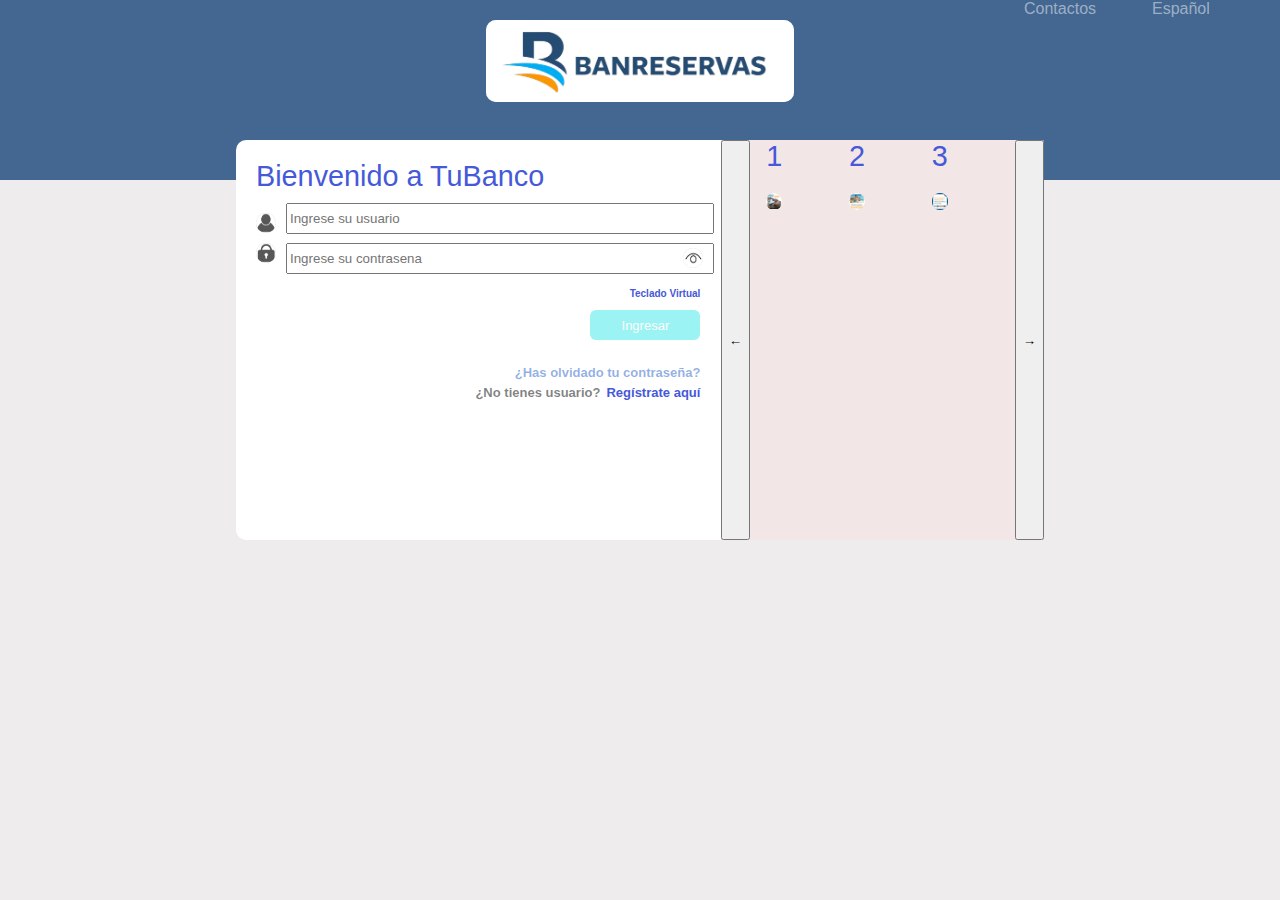
<file: banreservas/index.html>
<!DOCTYPE html>
<html lang="en">
<head>
    <meta charset="UTF-8">
    <meta name="viewport" content="width=device-width, initial-scale=1.0">
    <link rel="stylesheet" href="styles.css">
    <title>TuBanco Banreservas</title>
</head>
<body>
    <header class="encabezado">
    <div class="contacto">Contactos</div>
    <div class="idioma">Español</div>
        <img src="img/logo1.png" alt="logo Banreservas">
    </header>

    <form action="" class="ingreso">Bienvenido a TuBanco
        <div class="box">
            <input  class="usuario" type="text" name="usuario" id="usuario" placeholder="Ingrese su usuario">
            <img class="user" src="img/user.png" alt="user">
            <input class="contrasena" type="password" name="contrasena" id="contrasena" placeholder="Ingrese su contrasena">
            <img class="pass" src="img/pass.png" alt="pass">
            <img class="eye" src="img/open-eye.png" alt="none">
        </div>
        <div class="opciones">
            <h6 class="teclado">Teclado Virtual</h6> 
            <input type="button" class="boton" name="boton" id="boton" value="Ingresar">
            <h6 class="olvida">¿Has olvidado tu contraseña?</h6>
            <h6 class="no-usuario">¿No tienes usuario?</h6>
            <h6 class="registro">Regístrate aquí</h6>
        </div>
        <div class="carrete">
            <button class="arrow left">←</button>
            <div class="slide">1
                <img src="img/img1.jpg" alt="">
            </div>
            <div class="slide">2
                <img src="img/img2.jpg" alt="">
            </div>
            <div class="slide">3
                <img src="img/img3.jpg" alt="">
            </div>
            <button class="arrow right">→</button>
        </div>
    </form>
</body>
<footer></footer>
</html>
</file>
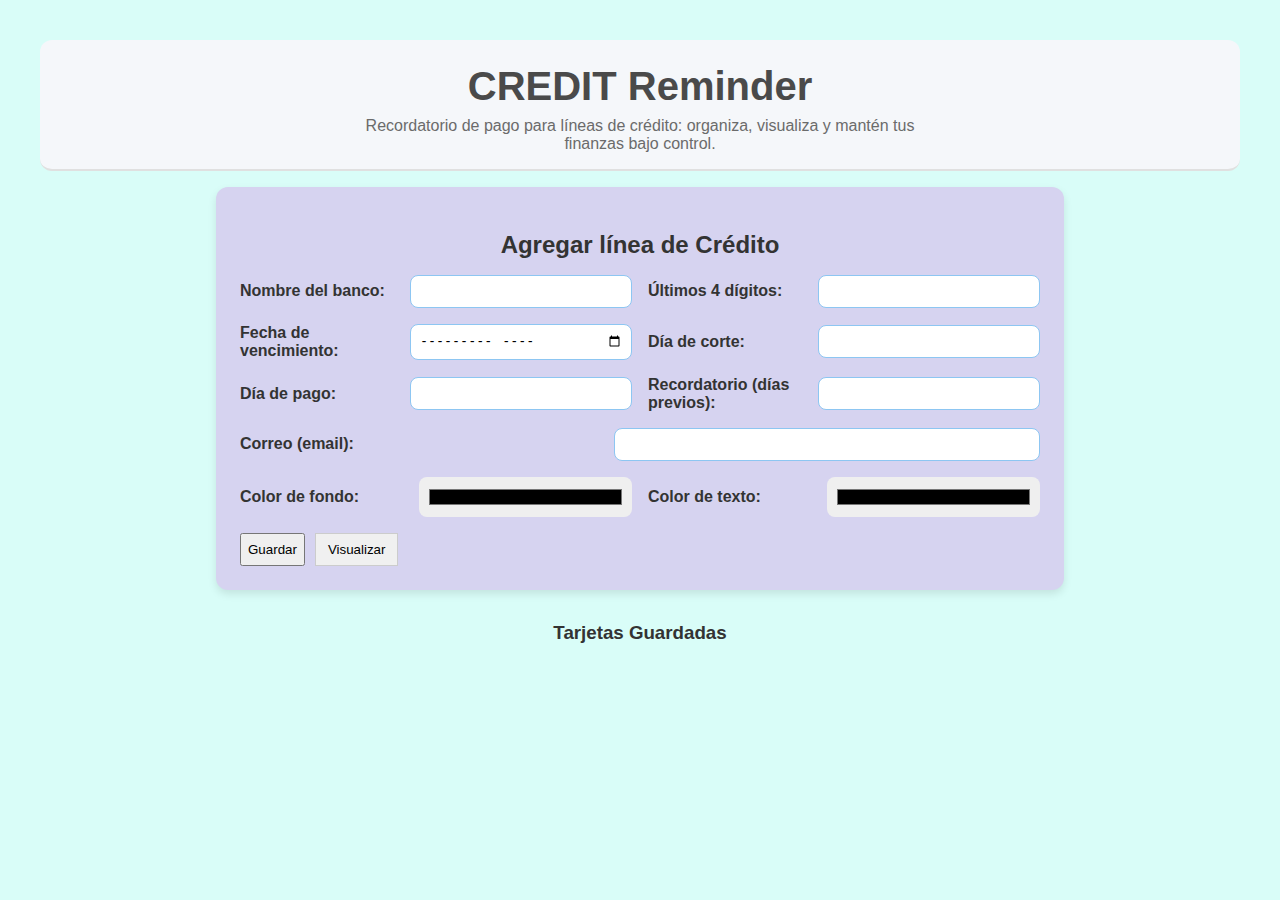
<file: credit_reminder/index.html>
<!DOCTYPE html>
<html lang="es">
<head>
  <meta charset="UTF-8" />
  <meta name="viewport" content="width=device-width, initial-scale=1.0" />
  <title>Record-Cred</title>
  <link rel="stylesheet" href="styles.css" />
  <script type="module" src="main.js" defer></script>
</head>
<body>
  <header id="appHeader">
    <h1>CREDIT Reminder</h1>
    <p>Recordatorio de pago para líneas de crédito: organiza, visualiza y mantén tus finanzas bajo control.</p>
  </header>

  <section class="form-container">
    <h2>Agregar línea de Crédito</h2>
    <form id="cardForm">
      <div class="row">
        <label for="bankName">Nombre del banco:</label>
        <input type="text" id="bankName" autocomplete="organization" required />

        <label for="lastDigits">Últimos 4 dígitos:</label>
        <input type="text" id="lastDigits" maxlength="4" required />
      </div>

      <div class="row">
        <label for="expiryDate">Fecha de vencimiento:</label>
        <input type="month" id="expiryDate" required />

        <label for="cutDay">Día de corte:</label>
        <input type="number" id="cutDay" min="1" max="31" required />

        <label for="payDay">Día de pago:</label>
        <input type="number" id="payDay" min="1" max="31" required />

        <label for="reminderDays">Recordatorio (días previos):</label>
        <input type="number" id="reminderDays" min="1" required />
      </div>

      <div class="row">
        <label for="email">Correo (email):</label>
        <input type="email" id="email" autocomplete="email" required />
      </div>

      <div class="row">
        <label for="bgColor">Color de fondo:</label>
        <input type="color" id="bgColor" name="bgColor" />

        <label for="textColor">Color de texto:</label>
        <input type="color" id="textColor" name="textColor" />
      </div>

      <div class="form-buttons">
        <button type="submit">Guardar</button>
        <button type="button" id="verTarjetas">Visualizar</button>
      </div>
    </form>
  </section>

  <section class="saved-cards">
    <h3>Tarjetas Guardadas</h3>
    <div id="cardsContainer"></div>
  </section>
</body>
</html>
</file>
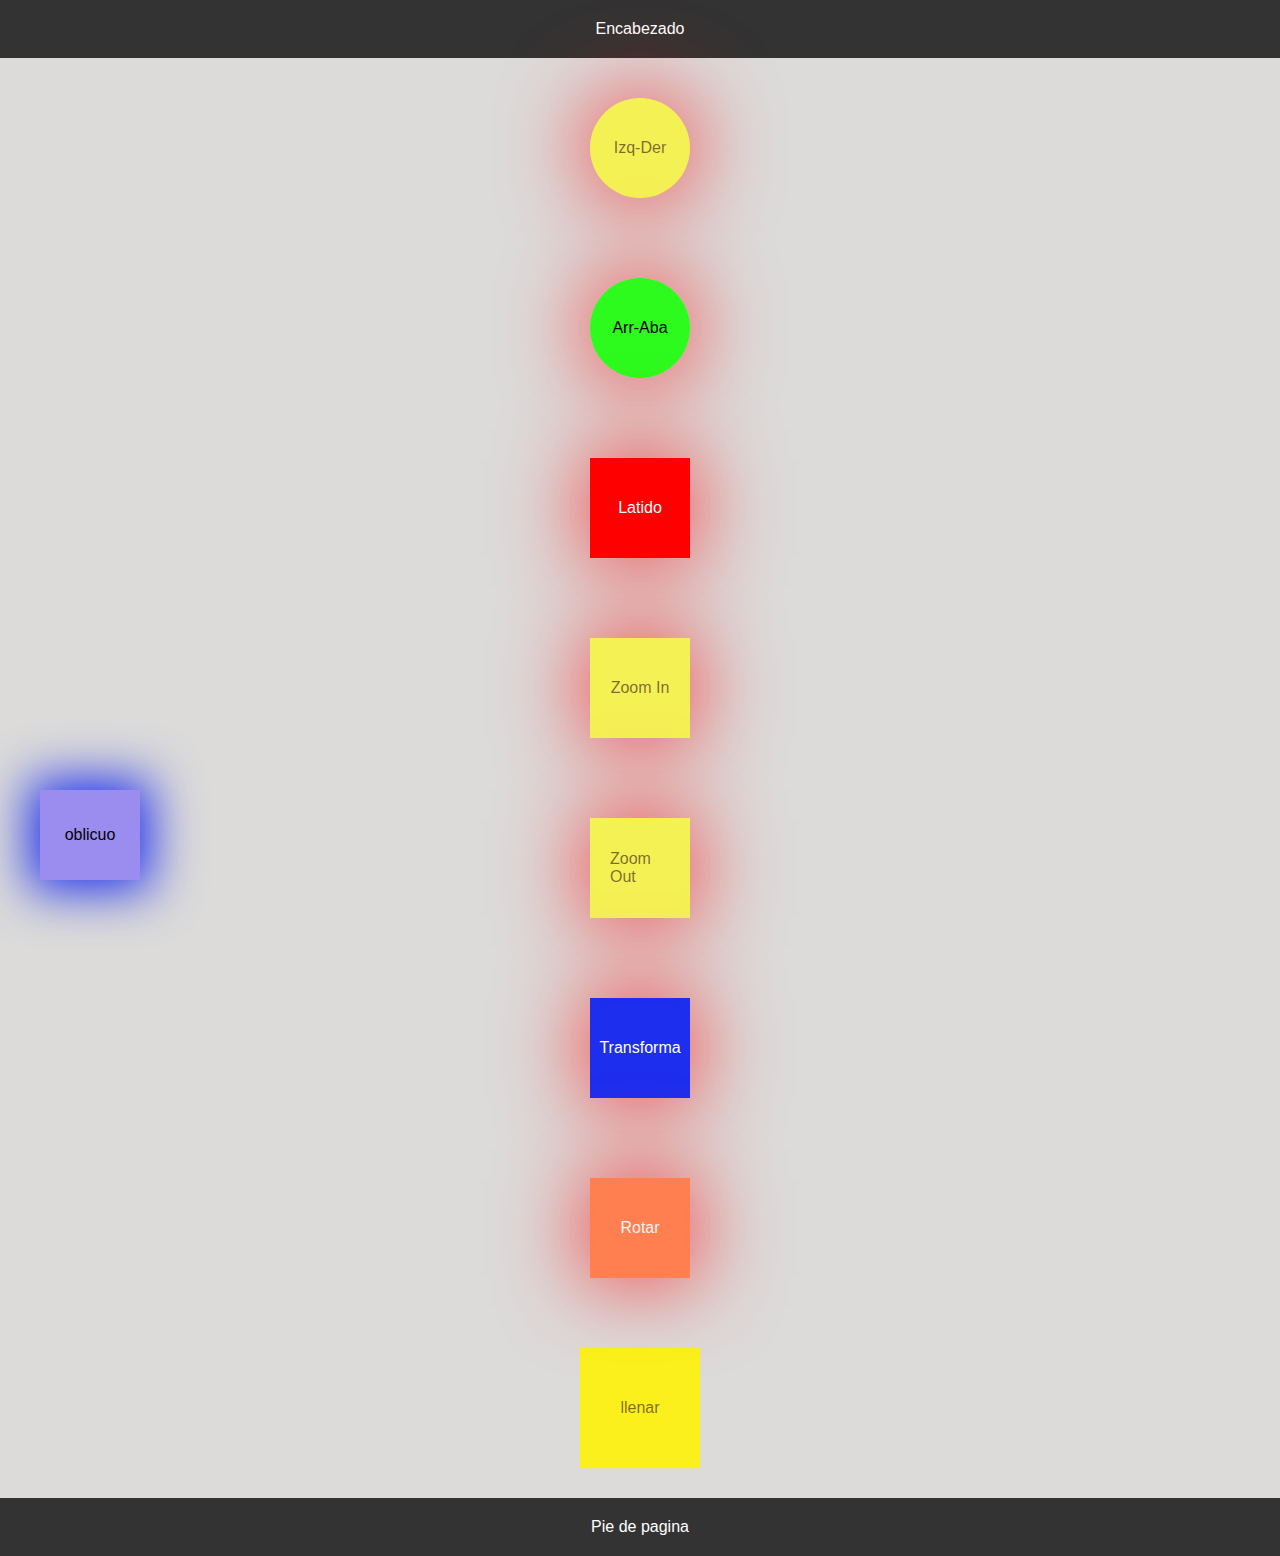
<file: efecto_mov_html/index.html>
<!DOCTYPE html>
<html lang="en">
<head>
    <meta charset="UTF-8">
    <meta name="viewport" content="width=device-width, initial-scale=1.0">
    <link rel="stylesheet" href="style.css">
     <link rel="stylesheet" href="clase.css">
    <title>Document</title>
</head>
<body>
    <header>Encabezado</header>

    <div class="circulo">Izq-Der</div>
    <div class="circulo2">Arr-Aba</div>
    <div class="latido">Latido</div>
    <div class="zoom-in">Zoom In</div>
    <div class="zoom-out">Zoom Out</div>
    <div class="transforma">Transforma</div>
    <div class="rotar">Rotar</div>
    <div class="abr-cer">oblicuo</div>
    <div class="llenar flotante">llenar</div>

</body>
<footer>Pie de pagina</footer>
</html>
</file>
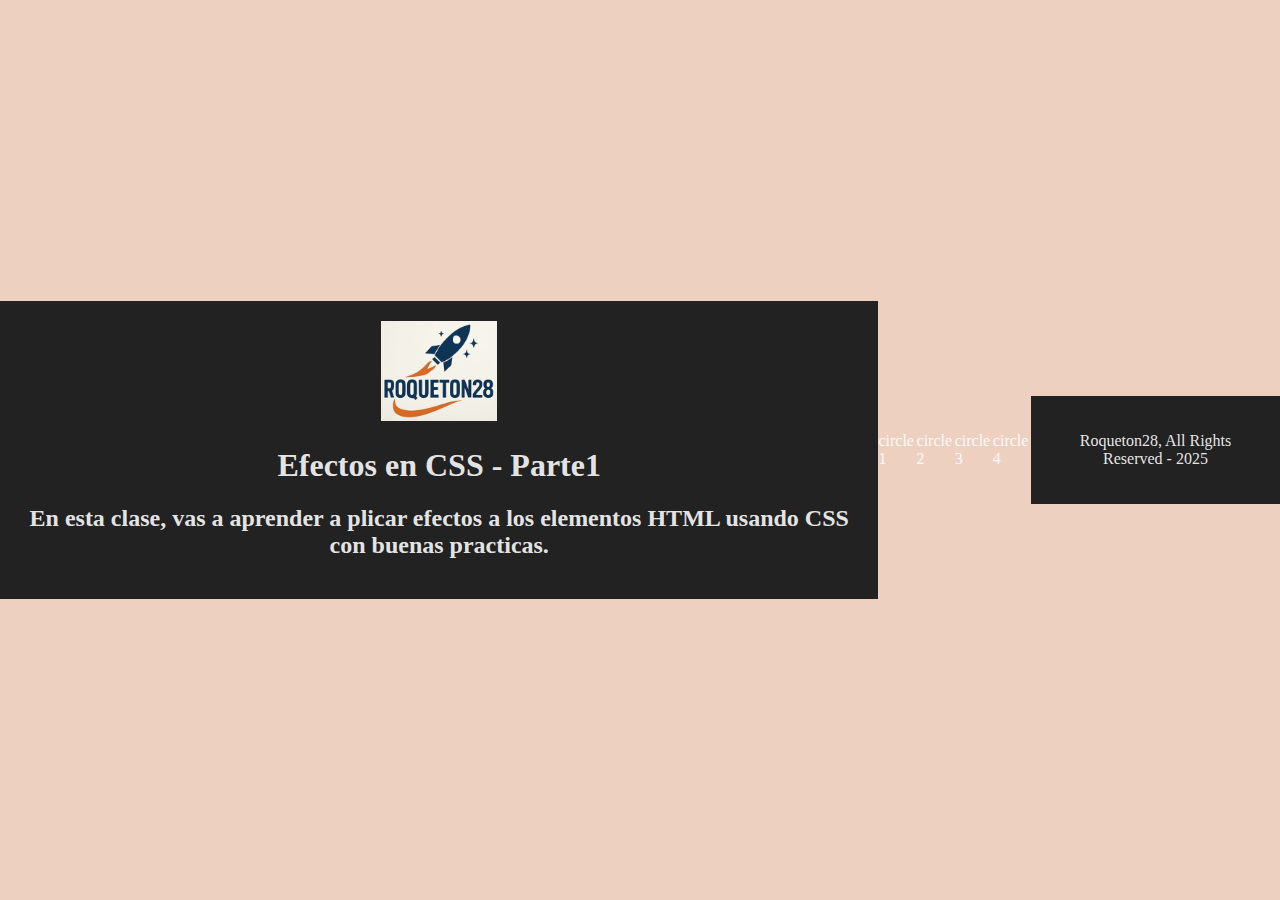
<file: efectos-css/index.html>
<!DOCTYPE html>
<html lang="en">
<head>
    <meta charset="UTF-8">
    <meta name="viewport" content="width=device-width, initial-scale=1.0">
    <link rel="stylesheet" href="style.css">
    <title>Document</title>
</head>
<body>
<header>
    <div class="logo">
        <img src="logo_roqueton28.jpg" alt="my-logo">
    </div>
    <h1>Efectos en CSS - Parte1</h1>
    <h2>En esta clase, vas a aprender a plicar efectos a los elementos HTML usando CSS con buenas practicas.</h2>
</header>
<main class="container">
    <div class="circle1">circle 1</div>
    <div class="circle1 circle2">circle 2</div>
    <div class="circle1">circle 3</div>
    <div class="circle1">circle 4</div>
</main>
<footer><p>Roqueton28, All Rights Reserved - 2025</p></footer>
</body>
</html>
</file>
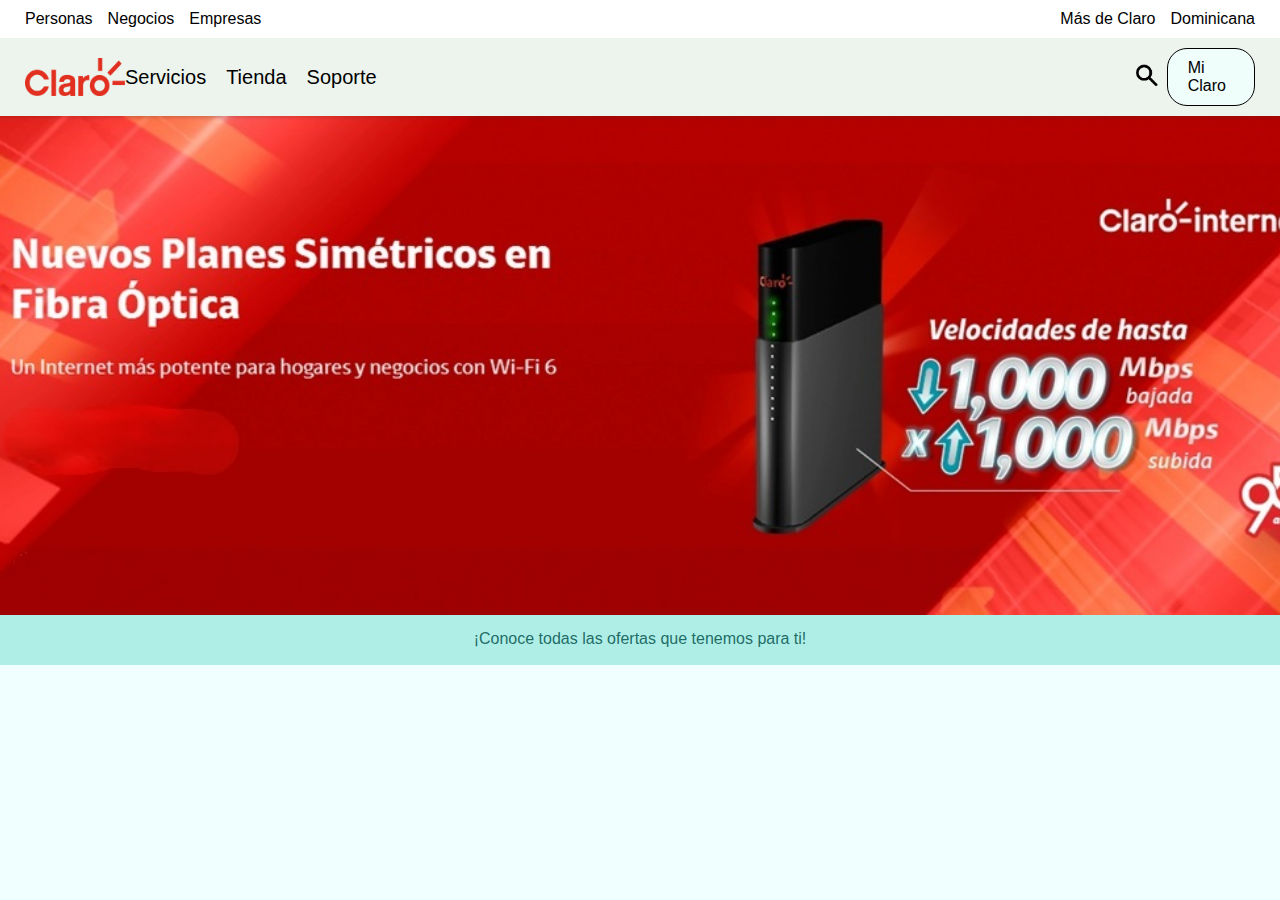
<file: practica-claro-html/index.html>
<!DOCTYPE html>
<html lang="en">
<head>
    <meta charset="UTF-8">
    <meta name="viewport" content="width=device-width, initial-scale=1.0">
    <link rel="stylesheet" href="style.css">
    <title>Claro, estamos para ti</title>
</head>
<body>
<header>
  <nav class="navegacion">
    <div class="top-bar">
      <ul class="segmento">
        <li>Personas</li>
        <li>Negocios</li>
        <li>Empresas</li>
      </ul>
      <ul class="opciones">
        <li>Más de Claro</li>
        <li>Dominicana</li>
      </ul>
    </div>
    <div class="opciones2">
      <img class="logo1" src="imgs/logo-claro.png" alt="Logo Claro">
      <div class="menu">
        <ul>
          <li class="servicios">Servicios</li>
          <li class="tienda">Tienda</li>
          <li class="soporte">Soporte</li>
        </ul>
      </div>
      <img class="buscar" src="imgs/search-icon.png" alt="Buscar">
      <div class="miclaro">Mi Claro</div>
    </div>
  </nav>
</header>
    <main class="carrete">
        <div class="tracks">
            <img src="imgs/carrete1.jpg" alt="Photo 1">
            <img src="imgs/carrete2.jpg" alt="Photo 2">
            <img src="imgs/carrete3.jpg" alt="Photo 3">
            <img src="imgs/carrete4.jpg" alt="Photo 4">
            <img src="imgs/carrete5.jpg" alt="Photo 5">
            <img src="imgs/carrete6.jpg" alt="Photo 6">
            <img src="imgs/carrete7.jpg" alt="Photo 7">
        </div>
    </main>
    
    <footer class="pie-pagina"><p>¡Conoce todas las ofertas que tenemos para ti!</p></footer>

</body>



</html>
</file>
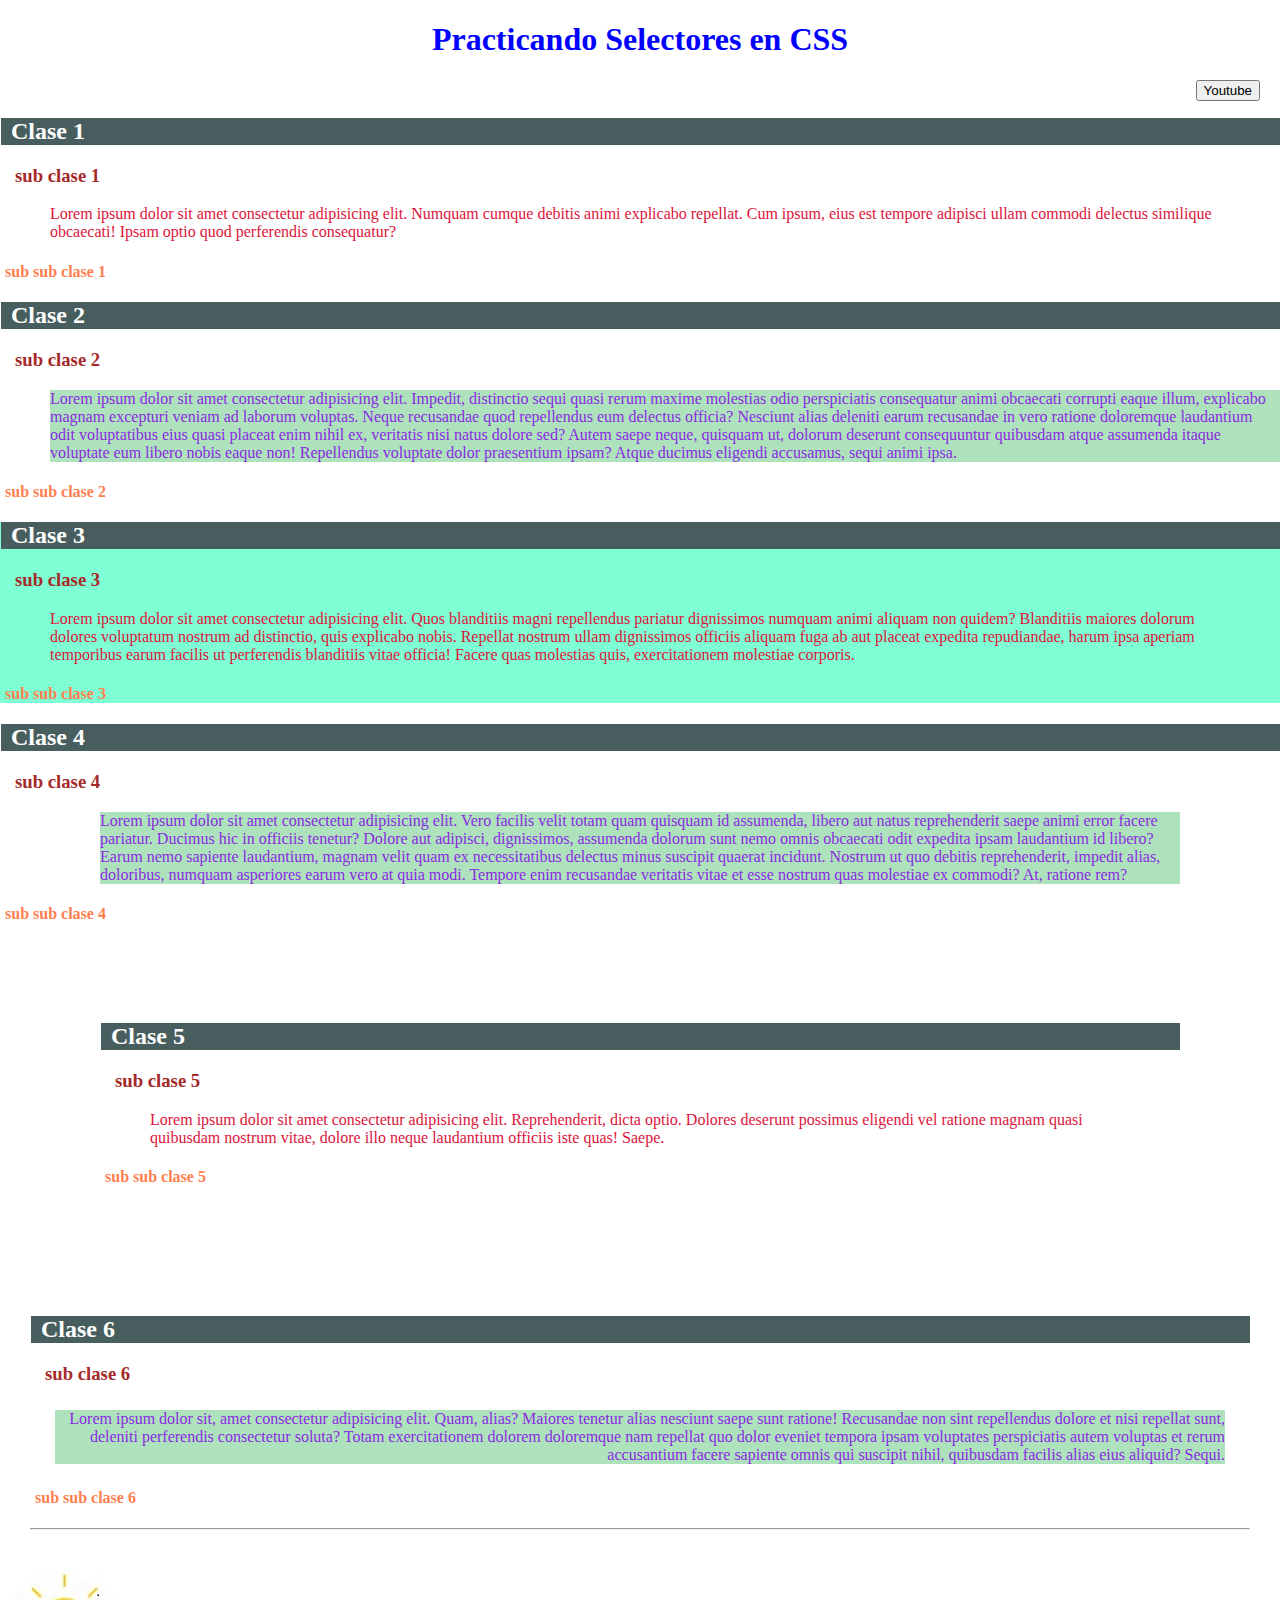
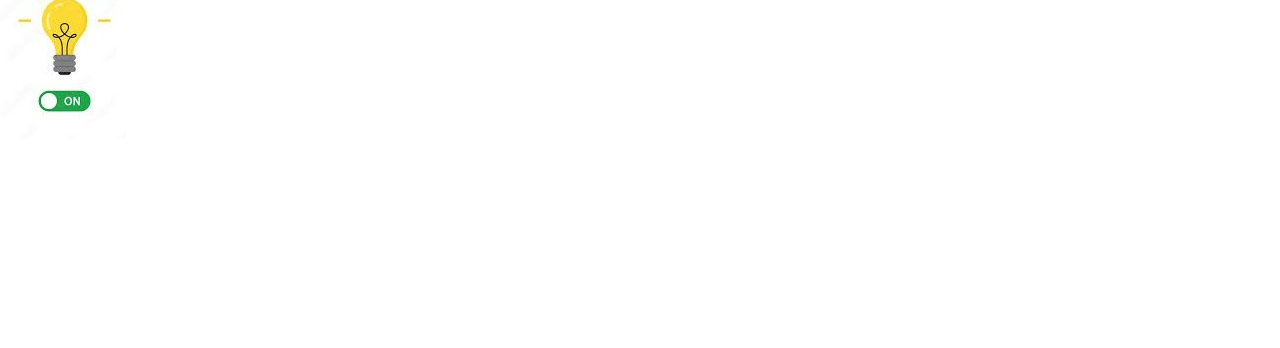
<file: practica1-css/index.html>
<!DOCTYPE html>
<html lang="en">

<head>
    <meta charset="UTF-8">
    <meta name="viewport" content="width=device-width, initial-scale=1.0">
    
    <link rel="stylesheet" href="styles.css">
    <title>Practica CSS</title>
</head>

<body>
    <h1>Practicando Selectores en CSS</h1>
    <div class="class-button">
        <a href="https://www.youtube.com/">
            <button>Youtube</button>
        </a>
    </div>
    <br>
    <div class="clase1" id="parrafo">
        <h2>Clase 1</h2>
        <h3>sub clase 1</h3>
        <p class="pclase1">Lorem ipsum dolor sit amet consectetur adipisicing elit. Numquam cumque debitis animi explicabo repellat. Cum ipsum, eius est tempore adipisci ullam commodi delectus similique obcaecati! Ipsam optio quod perferendis consequatur?</p>
        <h4 id="subc">sub sub clase 1</h4>
    </div>

    <div class="clase2" id="parrafo">
        <h2>Clase 2</h2>
        <h3>sub clase 2</h3>
        <span class="sclase2">Lorem ipsum dolor sit amet consectetur adipisicing elit. Impedit, distinctio sequi quasi rerum maxime molestias odio perspiciatis consequatur animi obcaecati corrupti eaque illum, explicabo magnam excepturi veniam ad laborum voluptas.
        Neque recusandae quod repellendus eum delectus officia? Nesciunt alias deleniti earum recusandae in vero ratione doloremque laudantium odit voluptatibus eius quasi placeat enim nihil ex, veritatis nisi natus dolore sed?
        Autem saepe neque, quisquam ut, dolorum deserunt consequuntur quibusdam atque assumenda itaque voluptate eum libero nobis eaque non! Repellendus voluptate dolor praesentium ipsam? Atque ducimus eligendi accusamus, sequi animi ipsa.</span>
        <h4 id="subc">sub sub clase 2</h4>
    </div>

    <div class="clase3" id="parrafo">
        <h2>Clase 3</h2>
        <h3>sub clase 3</h3>
        <p class="pclase3">Lorem ipsum dolor sit amet consectetur adipisicing elit. Quos blanditiis magni repellendus pariatur dignissimos numquam animi aliquam non quidem? Blanditiis maiores dolorum dolores voluptatum nostrum ad distinctio, quis explicabo nobis.
        Repellat nostrum ullam dignissimos officiis aliquam fuga ab aut placeat expedita repudiandae, harum ipsa aperiam temporibus earum facilis ut perferendis blanditiis vitae officia! Facere quas molestias quis, exercitationem molestiae corporis.</p>
        <h4 id="subc">sub sub clase 3</h4>
    </div>

    <div class="clase4" id="parrafo">
        <h2>Clase 4</h2>
        <h3>sub clase 4</h3>
        <span class="sclase4">Lorem ipsum dolor sit amet consectetur adipisicing elit. Vero facilis velit totam quam quisquam id assumenda, libero aut natus reprehenderit saepe animi error facere pariatur. Ducimus hic in officiis tenetur?
        Dolore aut adipisci, dignissimos, assumenda dolorum sunt nemo omnis obcaecati odit expedita ipsam laudantium id libero? Earum nemo sapiente laudantium, magnam velit quam ex necessitatibus delectus minus suscipit quaerat incidunt.
        Nostrum ut quo debitis reprehenderit, impedit alias, doloribus, numquam asperiores earum vero at quia modi. Tempore enim recusandae veritatis vitae et esse nostrum quas molestiae ex commodi? At, ratione rem?</span>
        <h4 id="subc">sub sub clase 4</h4>
    </div>

    <div class="clase5" id="parrafo">
        <h2>Clase 5</h2>
        <h3>sub clase 5</h3>
        <p class="pclase5">Lorem ipsum dolor sit amet consectetur adipisicing elit. Reprehenderit, dicta optio. Dolores deserunt possimus eligendi vel ratione magnam quasi quibusdam nostrum vitae, dolore illo neque laudantium officiis iste quas! Saepe.</p>
        <h4 id="subc">sub sub clase 5</h4>
    </div>

    <div class="clase6" id="parrafo">
        <h2>Clase 6</h2>
        <h3>sub clase 6</h3>
        <span class="sclase6">Lorem ipsum dolor sit, amet consectetur adipisicing elit. Quam, alias? Maiores tenetur alias nesciunt saepe sunt ratione! Recusandae non sint repellendus dolore et nisi repellat sunt, deleniti perferendis consectetur soluta?
        Totam exercitationem dolorem doloremque nam repellat quo dolor eveniet tempora ipsam voluptates perspiciatis autem voluptas et rerum accusantium facere sapiente omnis qui suscipit nihil, quibusdam facilis alias eius aliquid? Sequi.</span>
        <h4 id="subc">sub sub clase 6</h4>    
<hr>
    </div>
    <div class="img-container"></div>
   
</body>

</html>
</file>
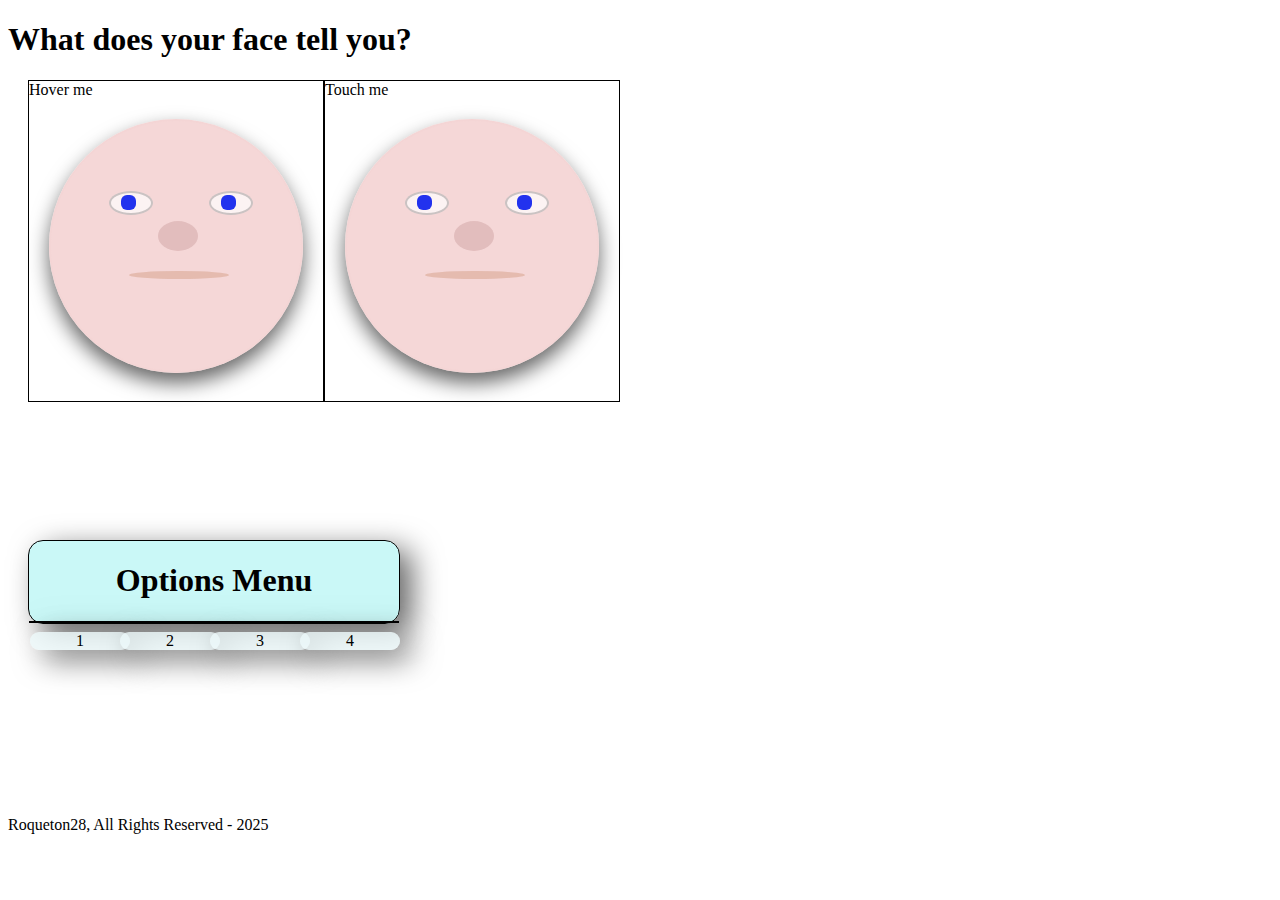
<file: Tarea-efectos/index.html>
<!DOCTYPE html>
<html lang="en">
<head>
    <meta charset="UTF-8">
    <meta name="viewport" content="width=device-width, initial-scale=1.0">
    <link rel="stylesheet" href="styles.css">
    <title>Faces</title>
</head>
<body>
    <header>
        <h1 class="banner1">What does your face tell you?</h1>
    </header>

    <main class="container">
        <div class="face1" >Hover me
            <div class="cabeza"></div>
            <div class="parpado1"></div>
            <div class="nariz"></div>
            <div class="boca"></div>
            <div class="parpado2"></div>
            <div class="ojo1"></div>
            <div class="ojo2"></div>
            <div class="iris1"></div>
            <div class="iris2"></div>
        </div>

        <div class="face2">Touch me
            <div class="cabeza"></div>
            <div class="nariz"></div>
            <div class="boca"></div>
            <div class="ojo1"></div>
            <div class="ojo2"></div>
            <div class="iris1"></div>
            <div class="iris2"></div>
            <div class="parpado1"></div>
            <div class="parpado2"></div>
        </div>

        <div class="container2">
            <h1>Options Menu</h1>
            <div class="menu">
                <div class="caja one">1</div>
                <div class="caja two">2</div>
                <div class="caja three">3</div>
                <div class="caja four">4</div>
            </div>

        </div>

    </main>
</body>
<footer><p>Roqueton28, All Rights Reserved - 2025</p></footer>
</html>
</file>
<file: banreservas/styles.css>
body {
    display: flex;
    flex-direction: column;
    align-items: center;
    min-height: 100vh;  
    margin: 0;
    font-family: sans-serif;
    background: rgba(223, 218, 218, 0.519);
    color: rgba(255, 255, 255,);
}

img {
    width: 24%;
    margin-top: 20px;
    
}

header {
    display: flex;
    flex-direction: column;
    align-items: center;
    height: 180px;
    width: 100%;
    background: rgba(8, 58, 114, 0.745);
    color: rgba(255, 255, 255, 0.489);
}

.contacto {
    position: absolute;
    left: 80%;
    }

.idioma {
    position: absolute;
    left: 90%;

}

.ingreso {
    position: absolute;
    padding: 20px;
    top: 140px;
    width: 60%;
    height: 40%;
    background: rgb(255, 255, 255);
    color: rgb(69, 89, 217);
    font-size: 180%;
    border-radius: 10px;
}

.box {
    display: flex;
    width: 90%;
    height: 100px;
   
}
.usuario, .contrasena {
    position: absolute;
    width: 52%;
    height: 25px;
    margin: 30px;
}
.user {
    height: 20px;
    width: 20px;
}

.pass {
    position: relative;
    height: 20px;
    width: 20px;
    top: 30px;
    left: -20px;
}

.usuario {
    margin-top: 10px;
}

.contrasena {
    margin-top: 50px;
}

.eye {
    position: relative;
    width: 20px;
    height: 20px;
    top: 35px;
    left: 56%;
}

.carrete{
    position: absolute;
    display: flex;
    overflow-x: auto;
    scroll-behavior: smooth;
    gap: 1rem;
    top: 0;
    right: 0;
    width: 40%;
    height: 100%;
    animation: carrete 3s ease;
    background-color: rgba(230, 209, 209, 0.536);
}
 img {
    max-width: 100%;
    height: auto;
    background-color: #ccc;
    scroll-snap-align: start;
    flex-shrink: 0;
    display: flex;
    align-items: center;
    justify-content: center;
    font-size: 2rem;
    border-radius: 10px;
}



.opciones {
    position: absolute;
    top: 135px;
    width: 55%;
    height: 150px;
}

h6, .boton {
    font-size: small;
}
.teclado {
    position: inherit;
    right: 0;  
    top: -10px ;  
    font-size: 10px; 
    text-align: left; 
}
.boton {
    position: inherit;
    right: 0;
    background-color: rgb(155, 243, 243);
    color: rgb(254, 252, 252);
    border: none;
    border-radius: 6px;
    top: 35px;
    width: 110px;
    height: 30px;
}
.olvida {
    position: inherit;
    right: 0;
    color: rgba(5, 75, 197, 0.442);
    top: 60px;
}
.no-usuario {
    position: inherit;
    color: rgba(6, 6, 6, 0.519);
    right: 100px;
    top: 80px;
}
.registro {
    position: inherit;
    top: 80px;
    right: 0;

}
</file>
<file: credit_reminder/styles.css>
body {
  font-family: 'Segoe UI', sans-serif;
  background: #d9fdf8;
  padding: 2rem;
  color: #333;
}

.form-container {
  background: #d6d3f0;
  padding: 1.5rem;
  border-radius: 12px;
  max-width: 800px;
  margin: auto;
  box-shadow: 0 4px 8px rgba(0,0,0,0.1);
}

#appHeader {
  text-align: center;
  padding: 1rem;
  border-radius: 12px;
  background-color: #f5f7fa;
  border-bottom: 2px solid #e0e0e0;
  margin-bottom: 1rem;
}

#appHeader h1 {
  font-size: 2.5rem;
  color: #4a4a4a;
  margin: 0.5rem 0;
  font-weight: 700;
}

#appHeader p {
  font-size: 1rem;
  color: #6b6b6b;
  max-width: 600px;
  margin: 0 auto;
}

h2, h3 {
  text-align: center;
  margin-bottom: 1rem;
}

form .row {
  display: flex;
  flex-wrap: wrap;
  gap: 1rem;
  margin-bottom: 1rem;
  align-items: center;
}

form label {
  flex: 1 1 150px;
  font-weight: bold;
}

form input {
  flex: 1 1 200px;
  padding: 0.5rem;
  border-radius: 8px;
  border: 1px solid #8dc6f2;
}

.form-buttons {
  display: flex;
  gap: 10px;
  margin-top: 10px;
}

#verTarjetas {
  background-color: #f0f0f0;
  border: 1px solid #ccc;
  padding: 8px 12px;
  cursor: pointer;
}

.saved-cards {
  margin-top: 2rem;
  max-width: 800px;
  margin: 2rem auto;
}

#cardsContainer {
  display: grid;
  grid-template-columns: repeat(auto-fill, minmax(300px, 1fr));
  gap: 1rem;
  justify-content: center;
}

@keyframes fadeIn {
  to {
    opacity: 1;
    transform: translateY(0);
  }
}

.card {
  border-radius: 12px;
  padding: 1rem;
  box-shadow: 0 2px 6px rgba(0,0,0,0.1);
  transition: transform 0.3s ease, opacity 0.3s ease;
  opacity: 0;
  transform: translateY(20px);
  animation: fadeIn 0.5s forwards;
  position: relative;
  line-height: 1.6;
  border: 1px solid rgba(0,0,0,0.05);
}

.card button {
  position: absolute;
  top: 8px;
  right: 8px;
  background: #ff6b6b;
  color: white;
  border: none;
  border-radius: 6px;
  padding: 4px 8px;
  cursor: pointer;
  font-size: 0.8rem;
}

input[type="color"] {
  width: 60px;
  height: 40px;
  border: none;
  cursor: pointer;
  border-radius: 8px;
  transition: box-shadow 0.3s ease;
}

input[type="color"]:hover {
  box-shadow: 0 0 5px rgba(0,0,0,0.2);
}

@media (max-width: 600px) {
  form .row {
    flex-direction: column;
  }

  form label, form input {
    flex: 1 1 100%;
  }

  #cardsContainer {
    grid-template-columns: 1fr;
  }
}
</file>
<file: efecto_mov_html/style.css>
body {
    display: flex;
    flex-direction: column;
    align-items: center;
    min-height: 100vh;  
    margin: 0;
    font-family: sans-serif;
    background: rgba(213, 212, 211, 0.836);
    color: rgba(43, 15, 15, 0.6);
}

 header, footer {
    text-align: center;
    padding: 20px;
    background-color: #333;
    color: white;
    width: 100%;
}

div {
    display:flex;
    justify-content: center;
    align-items: center;
    width: 60px;
    height: 60px;
    margin: 40px;
    padding:20px;
    background: rgb(244, 241, 85);
    box-shadow: 0px 0px 90px rgba(255, 0, 0, 0.836);
    transition: border 1s ease;
}
</file>
<file: efecto_mov_html/clase.css>
.circulo {
    border-radius: 50%;
    animation: circulo 10s ease infinite; 
}

@keyframes circulo {

    0% {
        transform: translateX(0px);
    }

    25% {
        transform: translateX(150px);
    }

    50% {
        transform: translateX(0px);
    }

    75% {
        transform: translateX(-150px);
    }

    100% {
        transform: translateX(0px);
    }
    
}

.circulo2 {
    border-radius: 50%;
    background: rgba(19, 255, 2, 0.879);
    color: black;
    animation: circulo2 2s ease infinite;
}

@keyframes circulo2 {
    0% {
        transform: translateY(20px);
    }
        25% {
        transform: translateY(150px);
    }

    50% {
        transform: translateY(0px);
    }

    75% {
        transform: translateY(-150px);
    }

    100% {
        transform: translateY(0px);
    }
    
}

.latido {
    animation: latido 1.5s infinite;
    background-color: red;
    color: white ;
}

@keyframes latido {

    0% {
        transform: scale(1.5);
        opacity: 0.7;
    }

    50% {
        transform: scale(1);
        opacity: 1;
    }

    100% {
        transform: scale(1.5);
        opacity: 0.7;
    }   
    
}

.zoom-in {
    animation: zoom-in 2s infinite;
}

@keyframes zoom-in{

    0% {
        transform: scale(1);
        opacity: 1;
    }

    50% {
        transform: scale(1.5);
        opacity: 1.5;
    }

    100% {
        transform: scale(2);
        opacity: 2;
    }   
    
}

.zoom-out {
    animation: zoom-out 2s infinite;
}
@keyframes zoom-out{

    0% {
        transform: scale(2);
        opacity: 2;
    }

    50% {
        transform: scale(1.5);
        opacity: 1;
    }

    100% {
        transform: scale(1);
        opacity: 1;
    }   
    
}

.transforma {
    background:rgba(3, 22, 240, 0.879);
    color: white;
    animation: transforma 2s infinite;
}

@keyframes transforma {

    10% {
        border-radius: 10%;
        transform: translateX(20px);
        transition: 0.3s ease;
    }

    20% {
        border-radius: 20%;
        transform: translateX(30px);
        transition: 0.3s ease;
    }

    30% {
        border-radius: 30%;
        transform: translateX(40px);
        transition: 0.3s ease;
    }

    40% {
        border-radius: 50%;
        transform: translateX(50px);
        transition: 0.5s ease;
    }    
}


.rotar {
    background-color: coral;
    color: whitesmoke;
    animation: rotar 2s ease infinite;
}

@keyframes rotar {
    10%{
        transform: rotateZ(45deg);
        transition: 0.1s ease;
    }
    20%{
        transform: rotateZ(80deg);
        transition: 0.1s ease;
    }
    30%{
        transform: rotateZ(135deg);
        transition: 0.1s ease;
    }
    40%{
        transform: rotateZ(180deg);
        transition: 0.1s ease;
    }
    50%{
        transform: rotateZ(225deg);
        transition: 0.1s ease;
    }
    60%{
        transform: rotateZ(270deg);
        transition: 0.1s ease;
    }
    70%{
        transform: rotateZ(315deg);
        transition: 0.1s ease;
    }
    80%{
        transform: rotateZ(360deg);
        transition: 0.1s ease;
    }

}

.abr-cer {
    content: "";
    position: absolute;
    left: 0;
    right: 0;
    bottom: -20px;
    height: 50px;
    background: rgba(17, 255, 0, 0.879);
    background-color: rgb(155, 140, 240);
    color: black;
    box-shadow: 0px 0px 50px 10px rgba(3, 22, 240, 0.879);
    animation: abr-cer 3s ease infinite;
}

@keyframes abr-cer {

    10% {
        transform: skewY(-54deg);   
        transition: 0.5s ease;     
    }


    100% {
        transform: skewY(54deg);
        box-shadow: black;
        transition: 0.5s ease; 
    }
}

.llenar {
    background-color:  rgba(255, 242, 0, 0.879) ;
    box-shadow: 0px 0px 1px 10px rgba(255, 242, 0, 0.879);
    animation: llenar 1s ease infinite;

}

@keyframes llenar {
    
    50% {
         background: rgba(213, 212, 211, 0.836); 
    }

}
</file>
<file: efectos-css/style.css>
body {
    display: flex;
    justify-content: center;
    align-items: center;
    min-height: 100vh;
    margin: 0;
    font-family: 'Segoe UI';
    background-color: rgba(200, 100, 50, 0.3);
    color: rgba(255, 255, 255, 0.9);
}

header, footer {
    text-align: center;
    padding: 20px;
    background-color: #222;
}

.container {
    display: flex;
    justify-content: center;
    align-items: center;

}

.logo img {
    height: 100px;

}

header {
    top: 0;

}

footer {
    bottom: 0;

}

.circle {
    background: rgba(0, 0, 0, 0.7);
    border: 5px solid rgba(200,100,50, 0.7);
    width: 150px;
    height: 150px;
   border-radius: 50%;
   box-shadow: 0 10px 20px rgba(0,0,0,0.6);
   transition: border-color 0.5s ease;
   transition: background-color 0.5s ease;
}

.circle:hover {
    border-color: antiquewhite;
    background-color: aqua;
}
</file>
<file: practica-claro-html/style.css>
* {
  margin: 0;
  padding: 0;
  box-sizing: border-box;
}

body {
  font-family: sans-serif;
  background: azure;
  display: flex;
  flex-direction: column;
}

.navegacion {
  width: 100%;
  background: white;
}

.top-bar {
  display: flex;
  justify-content: space-between;
  padding: 10px 25px;
}

.segmento li:hover, .opciones li:hover {
    cursor: pointer;
}

.segmento, .opciones {
  display: flex;
  gap: 15px;
  list-style: none;
}

.opciones2 {
  display: flex;
  align-items: center;
  justify-content: space-between;
  padding: 10px 25px;
  background: rgba(234, 243, 235, 0.882);
}

.logo1 {
  width: 100px;
}

.menu ul {
  display: flex;
  gap: 20px;
  font-size: 20px;
  list-style: none;
}

.buscar {
  width: 40px;
  cursor: pointer;
  margin-left: 750px;
}

.miclaro {
  padding: 10px 20px;
  border-radius: 20px;
  border: 1px solid black;
  background: rgba(240, 255, 252, 0.901);
  cursor: pointer;
}

.miclaro:hover, .buscar:hover {
  background-color: rgba(202, 12, 12, 0.7);
  color: white;
}

.servicios:hover, .tienda:hover, .soporte:hover  {
    cursor: pointer;
    background-color: rgba(202, 12, 12, 0.7);
    color: white;
}

.carrete {
    height: 90%;

  position: relative;
  overflow: hidden;
  width: 100%;
}

.tracks {
  display: flex;
  overflow-x:auto;
  scroll-snap-type: x mandatory;
}

.tracks img {
  flex: 0 0 100%;
  scroll-snap-align: center;
  object-fit: cover;
}

.pie-pagina {
    width: 100%;
    height: 50px;
    background-color: rgba(170, 237, 230, 0.956);
    text-align: center;
    color: rgba(5, 84, 77, 0.86);
    padding: 15px;
}
</file>
<file: practica1-css/styles.css>
body {
    margin: 0px;
    padding: 0px;
}

h1 {
    color: blue;
    text-align: center;
}

h2 {
    margin-left: 1px;
    padding-left: 10px;
    color: white;
    background-color: rgb(72, 94, 94);
}

h3 {
    margin-left: 10px;
    padding-left: 5px;
    color: brown;
}

h4 {
    margin-left: 5px;
    color:coral
}

div span {
    display: flex;
    background-color: rgb(174, 226, 189);
    color: blueviolet;
}

div p {
    margin-left: 50px;
    margin-right: 50px;
    color: crimson;
}

div span {
    padding: 150;
    margin-left: 50px;
}

.sclase4 {
    display: block;
    margin-left: 100px;
    margin-right: 100px;
} 

#parrafo:hover {
    background-color: rgb(127, 219, 255);
}

.clase1 p:hover, .clase3 p:hover, .clase3 h3:hover, .clase2 span:hover {
    color: white;
}

.clase5 {
    margin: 100px;
}

.class-button {
    margin-right:20px;
    display:block;
    float: right;
}

.clase6 {
    padding: 10px;
    margin: 20px;
}

.sclase6 {
    display: block;
    text-align: right;
    margin: 25px;
}

#subc:hover {
    color: blanchedalmond;
    font-size: 20px;
    background-color: black;
    width: 150px;
}

.clase3 {
    background-color: aquamarine;
}

.img-container {
    width: 250px;
    height: 380px;
    background-image: url(off.jpg);
    background-repeat: no-repeat;
}

.img-container:hover {
    width: 250px;
    height: 380px;
    background-image: url(on.jpg);
    background-repeat: no-repeat;
}
</file>
<file: Tarea-efectos/styles.css>
body .banner h1 {
    margin: 20px;
}

.container{
    display: flex;
    margin: 20px;
}

.face1 {
    position: relative;
    height: 320px;
    border: solid 1px black;
}

.face2 {
    position: relative;
    height: 320px;
    border: solid 1px black;
}

.ojo1 {
      position: absolute;
      top: 110Px; /* Adjust as needed */
      left: 80px; /* Adjust as needed */
      background-color: rgba(255, 255, 255, 0.7);
      border: 2px solid rgba(0, 0, 0, 0.2);
      width: 40px;
      height: 20px;
      border-radius: 70%;
}

.iris1 {
    position:absolute;
    top: 114px;
    left: 92px;
    background-color: rgba(10, 29, 237, 0.9);
    width: 15px;
    height: 15px;
    border-radius: 40%;
}

.ojo2 {
      position: absolute;
      top: 110Px;
      left: 180px;
      background-color: rgba(255, 255, 255, 0.7);
      border: 2px solid rgba(0, 0, 0, 0.2);
      width: 40px;
      height: 20px;
      border-radius: 70%;
}

.iris2 {
    position:absolute;
    top: 114px;
    left: 192px;
    background-color: rgba(10, 29, 237, 0.9);
    width: 15px;
    height: 15px;
    border-radius: 40%;
}

.nariz {
      position: absolute;
      top: 140Px;
      left: 129px;
      background-color: rgba(150, 87, 87, 0.203);
      width: 40px;
      height: 30px;
      border-radius: 70%;
      transition: 0.8s; 
}

.boca {
      position: absolute;
      top: 190Px;
      left: 100px;
      background-color: rgba(166, 76, 15, 0.199);
      width: 100px;
      height: 8px;
      border-radius: 70%;
      transition: 0.5s;
}

.cabeza {
    margin:20px;
    background: rgba(241, 198, 198, 0.7);
    border: 2px solid rgba(241, 198, 198, 0.111);
    width: 250px;
    height: 250px;
    border-radius: 50%;
    box-shadow: 0 10px 20px rgba(0,0,0,0.6);
    transition: 
        border-color 0.5s ease, 
        background-color 0.5s ease, 
        box-shadow 1s ease;
}

.face1:hover .ojo1, .face1:hover .ojo2 {
     background: rgba(0, 0, 0, 0.788);
     box-shadow: 0 0 5px rgba(255, 0, 0, 0.626);
     transition: 0.4s;
}

.face1:hover .boca {
    background-color: rgba(0, 0, 0, 0.6);
    box-shadow: 0 0 5px rgba(255, 0, 0, 0.626);
    left:86px;
    width: 130px;
    height: 8px;
    transition: 0.5s;
}

.face1:hover .iris1, .face1:hover .iris2 {
    box-shadow: 0 0 5px rgb(255, 255, 255);
    background-color: rgb(255, 0, 0);
}

.face1:hover .cabeza {
    box-shadow: 0 0 35px 30px rgba(255, 0, 0, 0.626);
    transition: 
    border-color 0.5s ease, 
    background-color 0.5s ease, 
    box-shadow 1s ease;
}

.face1:hover {
     background-color: rgba(0, 0, 0, 0.711);
     color: white;

}

.face1:hover .nariz {
    left: 105px;
    width: 90px;
    height: 30px;
    background: rgba(0, 0, 0, 0.788);
    box-shadow: 0 0 5px rgba(255, 0, 0, 0.626);
    transition: 0.8s; 
}

.face1:hover .ojo1 .ojo2 {
     background: rgba(0, 0, 0, 0.788);
     box-shadow: 0 0 5px rgba(255, 0, 0, 0.626);
     transition: 0.4s;
}

.face1:hover .boca {
    background-color: rgba(0, 0, 0, 0.6);
    box-shadow: 0 0 5px rgba(255, 0, 0, 0.626);
    left:86px;
    width: 130px;
    height: 60px;
    transition: 0.5s;
}

.face1:hover .iris1 .iris2 {
    box-shadow: 0 0 5px rgb(255, 255, 255);
    background-color: rgb(255, 0, 0);
}

.face1:hover .cabeza {
    box-shadow: 0 0 35px 30px rgba(255, 0, 0, 0.626);
    transition: 
    border-color 0.5s ease, 
    background-color 0.5s ease, 
    box-shadow 1s ease;
}

.face1:hover {
     background-color: rgba(0, 0, 0, 0.711);

}

.face1:hover .nariz {
    left: 105px;
    width: 90px;
    height: 30px;
    background: rgba(0, 0, 0, 0.788);
    box-shadow: 0 0 5px rgba(255, 0, 0, 0.626);
    transition: 0.8s; 
}

.face2:hover .cabeza {
    
    box-shadow: 0 0 35px 30px rgba(255, 251, 7, 0.626);
    transition: 
    border-color 0.5s ease, 
    background-color 0.5s ease, 
    box-shadow 1s ease;
}

.face2 .nariz:hover, .boca:hover, .ojo1:hover, .ojo2:hover, .iris1:hover, .iris2:hover {
    cursor: pointer;
}

.face2 .nariz:active {
    background: rgba(255, 0, 0, 0.788);
    transition: 0.4s;
    width: 180px;
    height: 30px;

}

.face2 .boca:hover {
    background: rgba(0, 0, 0, 0.788);
    left: 60px;
    width: 180px;
    height: 50px;
    transition: 1s;
}

.face2 .boca:active, .face1 .boca:active {
    background: rgba(7, 7, 7, 0.788);
    height: 9px;
    transition: 0.1s;
}

.container2 {
    position: absolute;
    background-color: rgba(195, 247, 246, 0.886);
    border: 1px solid rgb(0, 0, 0);
    box-shadow: 12px 9px 30px rgba(0, 0, 0, 0.6);
    border-radius: 15px;
    top: 60%;
    width: 370px;
    text-align: center;
   
}

.menu {
    position: relative;
    background-color: rgb(221, 216, 216);
    box-shadow: 12px 9px 30px rgba(0, 0, 0, 0.6);
      border: 1px solid rgb(0, 0, 0);
   
}

.caja {
    margin-top: 10px;
    position: absolute;
    background-color: rgba(235, 248, 249, 0.8);
    border-radius: 15px;
    }

.one {
    width: 100px;
    box-shadow: 12px 9px 30px rgba(0, 0, 0, 0.6);
    transition:
        border-color 0.1s ease, 
        background-color 0.1s ease, 
        box-shadow 1s ease;

}

.two {
    width: 100px;
    left: 90px;
    box-shadow: 12px 9px 30px rgba(0, 0, 0, 0.6);
}

.three {
    width: 100px;
    left: 180px;
    box-shadow: 12px 9px 30px rgba(0, 0, 0, 0.6);

}

.four {
    width: 100px;
    left: 270px;
    box-shadow: 12px 9px 30px rgba(0, 0, 0, 0.6);
}

.one:hover {
    height: 200px;
    background-color: rgba(235, 248, 249, 0.8);
    border-radius: 15px;
    transition:
        border-color 0.5s ease, 
        background-color 0.5s ease, 
        box-shadow 0.5s ease;
        z-index: 1;
}

.two:hover {
     height: 200px;
           background-color: rgba(235, 248, 249, 0.8);
    border-radius: 15px;
    transition:
        border-color 0.5s ease, 
        background-color 0.5s ease, 
        box-shadow 0.5s ease;
        z-index: 1;
}

.three:hover {
    height: 200px;
            background-color: rgba(235, 248, 249, 0.8);
    border-radius: 15px;
    transition:
        border-color 0.5s ease, 
        background-color 0.5s ease, 
        box-shadow 0.5s ease;
        z-index: 1;
}

.four:hover {
    height: 200px;
            background-color: rgba(235, 248, 249, 0.8);
    border-radius: 15px;
    transition:
        border-color 0.5s ease, 
        background-color 0.5s ease, 
        box-shadow 0.5s ease;
}



footer {
    position: absolute;
    top: 800px;

}
</file>
